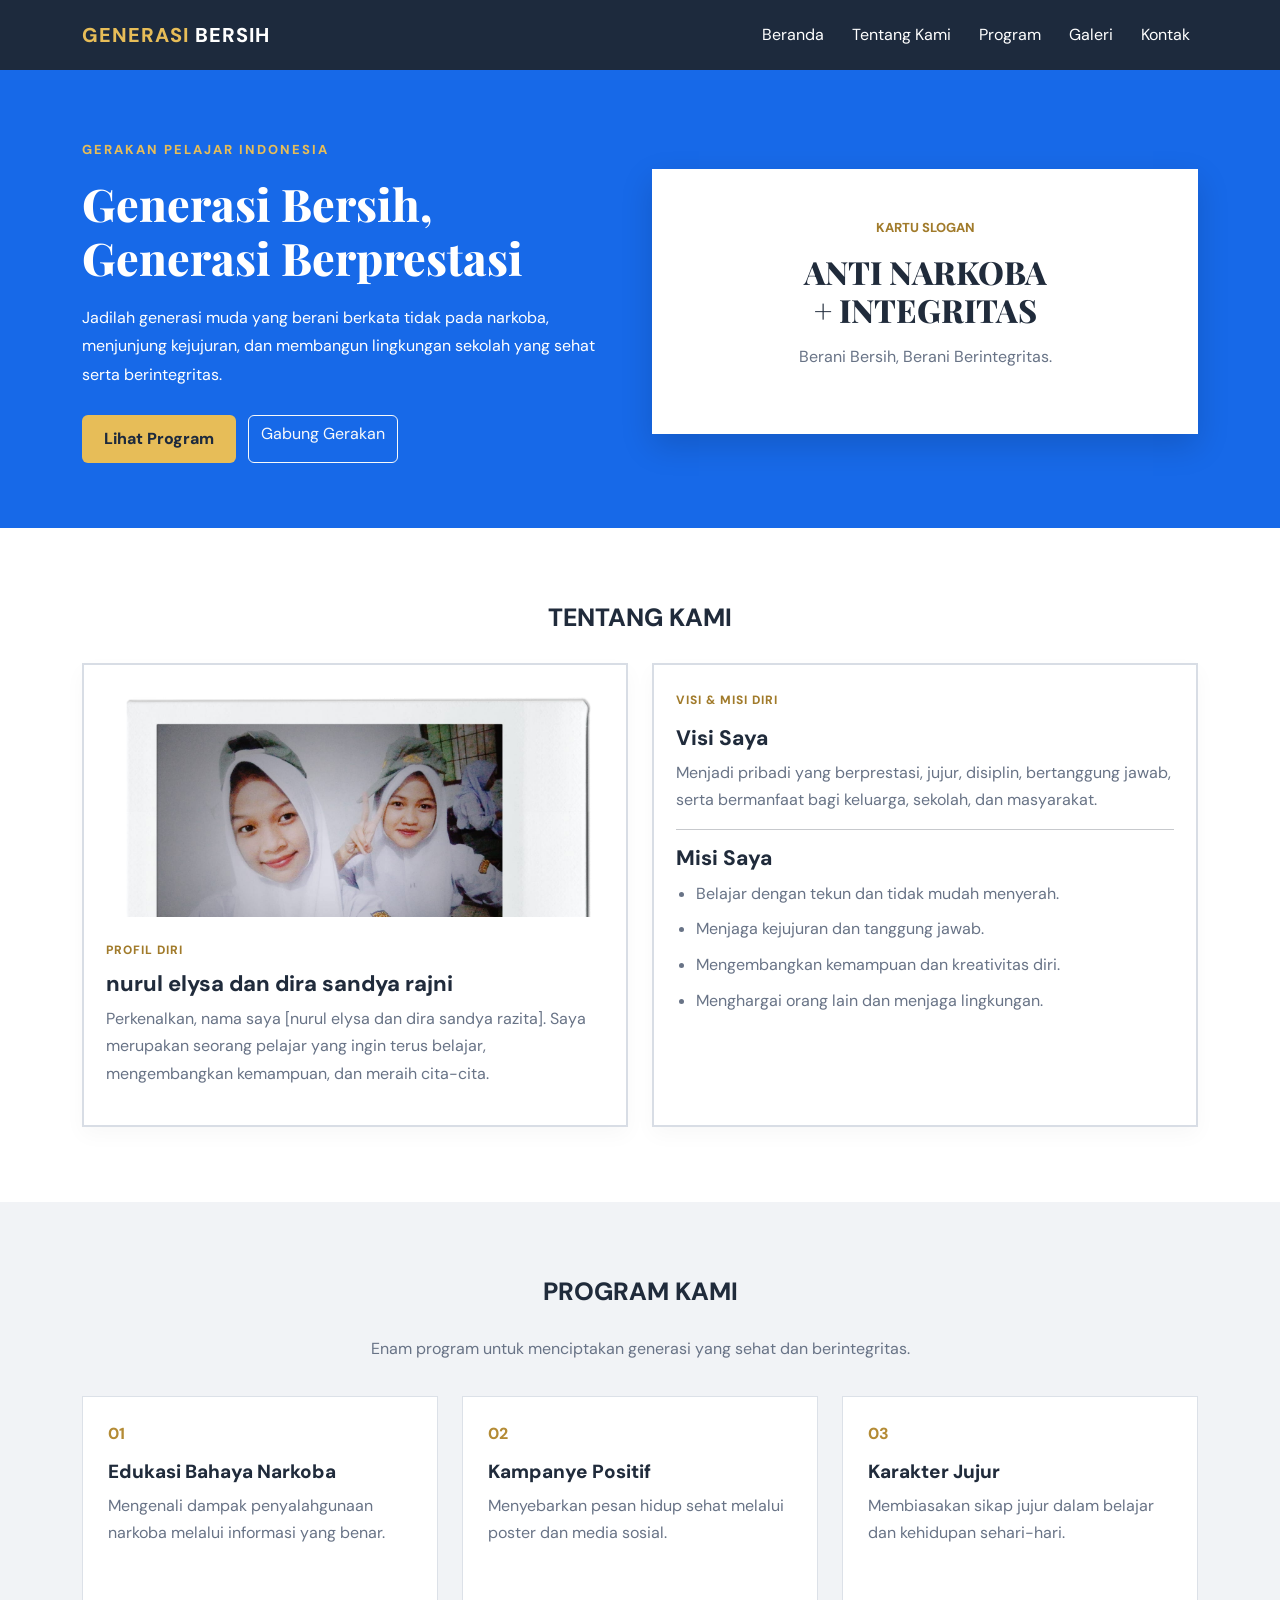
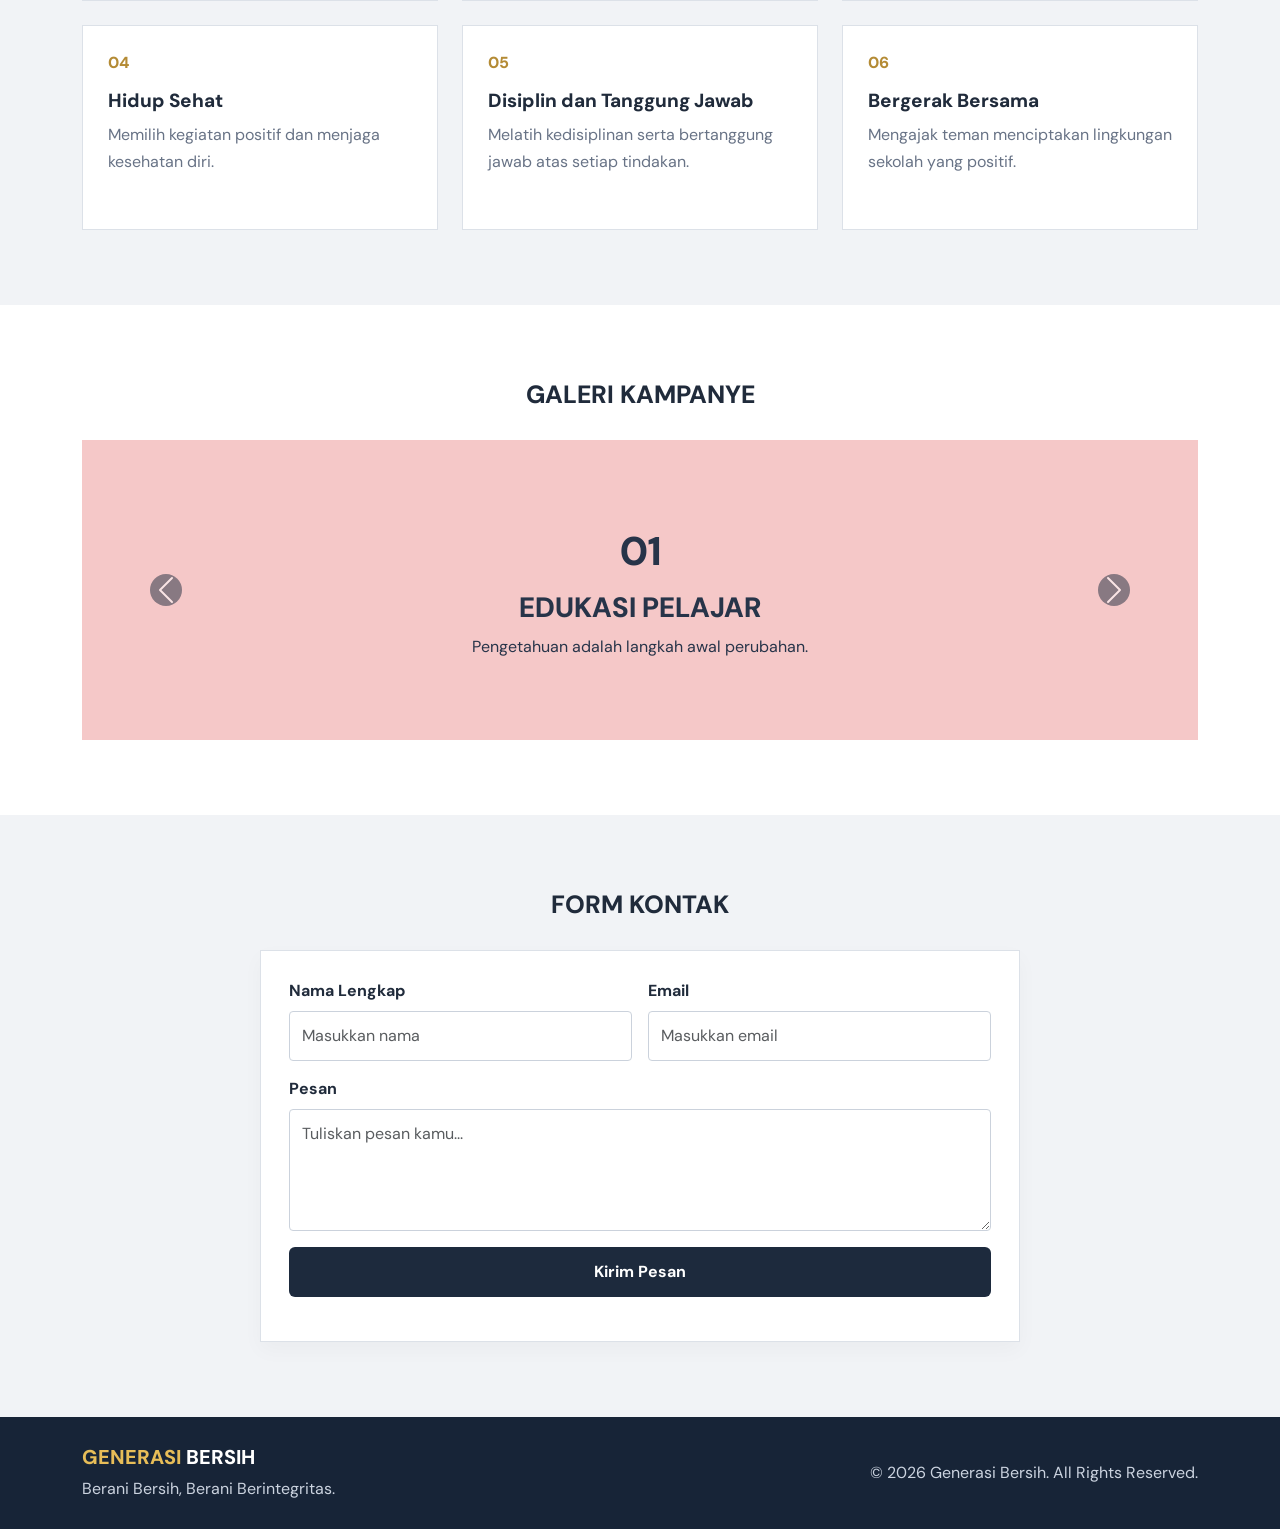
<file: index.html>
<!DOCTYPE html>
<html lang="id">
<head>
    <meta charset="UTF-8">
    <meta name="viewport" content="width=device-width, initial-scale=1.0">

    <title>Generasi Bersih</title>

    <!-- Bootstrap CSS -->
    <link href="https://cdn.jsdelivr.net/npm/bootstrap@5.3.3/dist/css/bootstrap.min.css" rel="stylesheet">

    <!-- Google Font -->
    <link href="https://fonts.googleapis.com/css2?family=DM+Sans:wght@400;500;600;700;800&family=Playfair+Display:wght@600;700;800&display=swap" rel="stylesheet">

    <!-- CSS -->
    <link rel="stylesheet" href="style.css">
</head>

<body>

<!-- ================================= -->
<!-- 1. NAVBAR -->
<!-- ================================= -->

<nav class="navbar navbar-expand-lg navbar-dark fixed-top">
    <div class="container">

        <a class="navbar-brand" href="#beranda">
            GENERASI <span>BERSIH</span>
        </a>

        <!-- Hamburger Smartphone -->
        <button class="navbar-toggler"
            type="button"
            data-bs-toggle="collapse"
            data-bs-target="#menuNavbar">

            <span class="navbar-toggler-icon"></span>
        </button>

        <div class="collapse navbar-collapse" id="menuNavbar">

            <ul class="navbar-nav ms-auto">

                <li class="nav-item">
                    <a class="nav-link" href="#beranda">Beranda</a>
                </li>

                <li class="nav-item">
                    <a class="nav-link" href="#tentang">Tentang Kami</a>
                </li>

                <li class="nav-item">
                    <a class="nav-link" href="#program">Program</a>
                </li>

                <li class="nav-item">
                    <a class="nav-link" href="#galeri">Galeri</a>
                </li>

                <li class="nav-item">
                    <a class="nav-link" href="#kontak">Kontak</a>
                </li>

            </ul>

        </div>
    </div>
</nav>


<!-- ================================= -->
<!-- 2. HERO -->
<!-- ================================= -->

<section id="beranda" class="hero-section">

    <div class="container">

        <div class="row align-items-center g-4">

            <!-- Kolom Kiri -->
            <div class="col-lg-6">

                <p class="eyebrow">
                    GERAKAN PELAJAR INDONESIA
                </p>

                <h1>
                    Generasi Bersih,<br>
                    Generasi Berprestasi
                </h1>

                <p class="hero-text">
                    Jadilah generasi muda yang berani berkata tidak
                    pada narkoba, menjunjung kejujuran, dan membangun
                    lingkungan sekolah yang sehat serta berintegritas.
                </p>

                <div class="hero-buttons">

                    <a href="#program" class="btn btn-gold">
                        Lihat Program
                    </a>

                    <a href="#kontak" class="btn btn-outline-light">
                        Gabung Gerakan
                    </a>

                </div>

            </div>

            <!-- Kolom Kanan -->
            <div class="col-lg-6">

                <div class="slogan-card">

                    <span>KARTU SLOGAN</span>

                    <h2>
                        ANTI NARKOBA
                        <br>
                        + INTEGRITAS
                    </h2>

                    <p>
                        Berani Bersih, Berani Berintegritas.
                    </p>

                </div>

            </div>

        </div>

    </div>

</section>


<!-- ================================= -->
<!-- 3. TENTANG KAMI -->
<!-- FOTO DIRI + VISI MISI DIRI -->
<!-- ================================= -->

<section id="tentang" class="about-section section-padding">

    <div class="container">

        <h2 class="section-heading">
            TENTANG KAMI
        </h2>

        <div class="row g-4">

            <!-- PROFIL DIRI -->
            <div class="col-md-6">

                <div class="profile-card">

                    <div class="profile-photo-wrap">

                        <!-- GANTI FOTO DI SINI -->
                        <img src="profile-foto.jpeg"
                             alt="Foto Diri"
                             class="profile-photo"
                             onerror="this.style.display='none'; document.getElementById('placeholderFoto').style.display='grid';">

                        <div id="placeholderFoto" class="photo-placeholder">
                            MASUKKAN FOTO DIRI
                        </div>

                    </div>

                    <div class="card-content">

                        <span class="small-label">
                            PROFIL DIRI
                        </span>

                        <h3>nurul elysa dan dira sandya rajni</h3>

                        <p>
                            Perkenalkan, nama saya [nurul elysa dan dira sandya razita].
                            Saya merupakan seorang pelajar yang ingin
                            terus belajar, mengembangkan kemampuan,
                            dan meraih cita-cita.
                        </p>

                    </div>

                </div>

            </div>


            <!-- VISI MISI DIRI -->
            <div class="col-md-6">

                <div class="vision-mission-card">

                    <span class="small-label">
                        VISI & MISI DIRI
                    </span>

                    <h3>Visi Saya</h3>

                    <p>
                        Menjadi pribadi yang berprestasi, jujur,
                        disiplin, bertanggung jawab, serta bermanfaat
                        bagi keluarga, sekolah, dan masyarakat.
                    </p>

                    <hr>

                    <h3>Misi Saya</h3>

                    <ul class="mission-list">

                        <li>
                            Belajar dengan tekun dan tidak mudah menyerah.
                        </li>

                        <li>
                            Menjaga kejujuran dan tanggung jawab.
                        </li>

                        <li>
                            Mengembangkan kemampuan dan kreativitas diri.
                        </li>

                        <li>
                            Menghargai orang lain dan menjaga lingkungan.
                        </li>

                    </ul>

                </div>

            </div>

        </div>

    </div>

</section>


<!-- ================================= -->
<!-- 4. PROGRAM KAMI -->
<!-- 6 CARD -->
<!-- ================================= -->

<section id="program" class="program-section section-padding">

    <div class="container">

        <h2 class="section-heading">
            PROGRAM KAMI
        </h2>

        <p class="section-subtitle">
            Enam program untuk menciptakan generasi yang sehat
            dan berintegritas.
        </p>

        <div class="row g-4">

            <!-- CARD 1 -->
            <div class="col-lg-4 col-md-6">

                <div class="program-card">

                    <span>01</span>

                    <h3>Edukasi Bahaya Narkoba</h3>

                    <p>
                        Mengenali dampak penyalahgunaan narkoba
                        melalui informasi yang benar.
                    </p>

                </div>

            </div>


            <!-- CARD 2 -->
            <div class="col-lg-4 col-md-6">

                <div class="program-card">

                    <span>02</span>

                    <h3>Kampanye Positif</h3>

                    <p>
                        Menyebarkan pesan hidup sehat melalui
                        poster dan media sosial.
                    </p>

                </div>

            </div>


            <!-- CARD 3 -->
            <div class="col-lg-4 col-md-6">

                <div class="program-card">

                    <span>03</span>

                    <h3>Karakter Jujur</h3>

                    <p>
                        Membiasakan sikap jujur dalam belajar
                        dan kehidupan sehari-hari.
                    </p>

                </div>

            </div>


            <!-- CARD 4 -->
            <div class="col-lg-4 col-md-6">

                <div class="program-card">

                    <span>04</span>

                    <h3>Hidup Sehat</h3>

                    <p>
                        Memilih kegiatan positif dan menjaga
                        kesehatan diri.
                    </p>

                </div>

            </div>


            <!-- CARD 5 -->
            <div class="col-lg-4 col-md-6">

                <div class="program-card">

                    <span>05</span>

                    <h3>Disiplin dan Tanggung Jawab</h3>

                    <p>
                        Melatih kedisiplinan serta bertanggung
                        jawab atas setiap tindakan.
                    </p>

                </div>

            </div>


            <!-- CARD 6 -->
            <div class="col-lg-4 col-md-6">

                <div class="program-card">

                    <span>06</span>

                    <h3>Bergerak Bersama</h3>

                    <p>
                        Mengajak teman menciptakan lingkungan
                        sekolah yang positif.
                    </p>

                </div>

            </div>

        </div>

    </div>

</section>


<!-- ================================= -->
<!-- 5. GALERI KAMPANYE -->
<!-- CAROUSEL -->
<!-- ================================= -->

<section id="galeri" class="gallery-section section-padding">

    <div class="container">

        <h2 class="section-heading">
            GALERI KAMPANYE
        </h2>

        <div id="galleryCarousel"
             class="carousel slide"
             data-bs-ride="carousel">

            <div class="carousel-inner">

                <div class="carousel-item active">

                    <div class="gallery-slide slide-one">

                        <span>01</span>

                        <h3>EDUKASI PELAJAR</h3>

                        <p>
                            Pengetahuan adalah langkah awal perubahan.
                        </p>

                    </div>

                </div>


                <div class="carousel-item">

                    <div class="gallery-slide slide-two">

                        <span>02</span>

                        <h3>KAMPANYE POSITIF</h3>

                        <p>
                            Sebarkan pesan baik untuk masa depan.
                        </p>

                    </div>

                </div>


                <div class="carousel-item">

                    <div class="gallery-slide slide-three">

                        <span>03</span>

                        <h3>AKSI BERSAMA</h3>

                        <p>
                            Perubahan besar dimulai dari langkah kecil.
                        </p>

                    </div>

                </div>

            </div>


            <!-- Tombol Sebelumnya -->
            <button class="carousel-control-prev"
                    type="button"
                    data-bs-target="#galleryCarousel"
                    data-bs-slide="prev">

                <span class="carousel-control-prev-icon"></span>

            </button>


            <!-- Tombol Berikutnya -->
            <button class="carousel-control-next"
                    type="button"
                    data-bs-target="#galleryCarousel"
                    data-bs-slide="next">

                <span class="carousel-control-next-icon"></span>

            </button>

        </div>

    </div>

</section>


<!-- ================================= -->
<!-- 6. FORM KONTAK -->
<!-- ================================= -->

<section id="kontak" class="contact-section section-padding">

    <div class="container">

        <h2 class="section-heading">
            FORM KONTAK
        </h2>

        <form id="contactForm" class="contact-form">

            <div class="row g-3">

                <!-- NAMA -->
                <div class="col-md-6">

                    <label for="nama" class="form-label">
                        Nama Lengkap
                    </label>

                    <input type="text"
                           id="nama"
                           class="form-control"
                           placeholder="Masukkan nama"
                           required>

                </div>


                <!-- EMAIL -->
                <div class="col-md-6">

                    <label for="email" class="form-label">
                        Email
                    </label>

                    <input type="email"
                           id="email"
                           class="form-control"
                           placeholder="Masukkan email"
                           required>

                </div>


                <!-- PESAN -->
                <div class="col-12">

                    <label for="pesan" class="form-label">
                        Pesan
                    </label>

                    <textarea id="pesan"
                              class="form-control"
                              rows="4"
                              placeholder="Tuliskan pesan kamu..."
                              required></textarea>

                </div>


                <!-- BUTTON KIRIM -->
                <div class="col-12">

                    <button type="submit"
                            class="btn btn-navy w-100">
                        Kirim Pesan
                    </button>

                    <p id="formMessage"></p>

                </div>

            </div>

        </form>

    </div>

</section>


<!-- ================================= -->
<!-- 7. FOOTER -->
<!-- ================================= -->

<footer class="site-footer">

    <div class="container footer-inner">

        <div>

            <h2>
                GENERASI <span>BERSIH</span>
            </h2>

            <p>
                Berani Bersih, Berani Berintegritas.
            </p>

        </div>

        <p class="copyright">
            © 2026 Generasi Bersih. All Rights Reserved.
        </p>

    </div>

</footer>


<!-- BOOTSTRAP JAVASCRIPT -->
<script src="https://cdn.jsdelivr.net/npm/bootstrap@5.3.3/dist/js/bootstrap.bundle.min.js"></script>

<!-- JAVASCRIPT SENDIRI -->
<script src="script.js"></script>

</body>
</html>
</file>
<file: style.css>
/* =================================
   PENGATURAN DASAR
================================= */

* {
    box-sizing: border-box;
}

:root {
    --navy: #1d2a3d;
    --blue: #1769e8;
    --gold: #e7bd58;
    --white: #ffffff;
    --soft: #f1f3f6;
    --text: #202b3b;
}

html {
    scroll-behavior: smooth;
    scroll-padding-top: 80px;
}

body {
    margin: 0;
    font-family: "DM Sans", sans-serif;
    color: var(--text);
}


/* =================================
   1. NAVBAR
================================= */

.navbar {
    background: var(--navy);
    min-height: 70px;
}

.navbar-brand {
    color: var(--gold) !important;
    font-weight: 800;
    letter-spacing: 1px;
}

.navbar-brand span {
    color: white;
}

.nav-link {
    color: white !important;
    margin-left: 12px;
}

.nav-link:hover {
    color: var(--gold) !important;
}


/* =================================
   2. HERO
================================= */

.hero-section {
    background: var(--blue);
    color: white;
    padding: 140px 0 65px;
}

.eyebrow {
    color: var(--gold);
    font-weight: 800;
    font-size: 13px;
    letter-spacing: 2px;
}

.hero-section h1 {
    font-family: "Playfair Display", serif;
    font-size: 45px;
    font-weight: 800;
    line-height: 1.2;
}

.hero-text {
    line-height: 1.8;
    margin-top: 20px;
    margin-bottom: 25px;
}

.hero-buttons {
    display: flex;
    gap: 12px;
    flex-wrap: wrap;
}

.btn-gold {
    background: var(--gold);
    color: var(--navy);
    border: none;
    padding: 12px 22px;
    font-weight: 800;
}

.btn-gold:hover {
    background: #f1d17e;
    color: var(--navy);
}

.slogan-card {
    background: white;
    color: var(--text);
    min-height: 265px;
    padding: 35px;

    display: flex;
    flex-direction: column;
    justify-content: center;
    align-items: center;

    text-align: center;

    border: 5px solid #ffffff55;
    box-shadow: 0 12px 30px #00000025;
}

.slogan-card span {
    color: #a17b2b;
    font-size: 13px;
    font-weight: 800;
}

.slogan-card h2 {
    font-family: "Playfair Display", serif;
    font-weight: 800;
    margin: 15px 0;
}

.slogan-card p {
    color: #687386;
}


/* =================================
   PENGATURAN SECTION
================================= */

.section-padding {
    padding: 75px 0;
}

.section-heading {
    text-align: center;
    font-weight: 800;
    font-size: 25px;
    margin-bottom: 30px;
}


/* =================================
   3. TENTANG KAMI
================================= */

.about-section {
    background: white;
}

.profile-card,
.vision-mission-card {
    height: 100%;
    background: white;
    border: 2px solid #d8dde5;
    padding: 22px;
    box-shadow: 0 8px 20px #00000008;
}


/* FOTO DIRI */

.profile-photo-wrap {
    width: 100%;
    height: 230px;
    background: #e9edf3;
    position: relative;
    overflow: hidden;

    display: grid;
    place-items: center;
}

.profile-photo {
    width: 100%;
    height: 100%;
    object-fit: cover;
}

.photo-placeholder {
    display: none;
    position: absolute;
    inset: 0;

    place-items: center;
    text-align: center;

    color: #687386;
    font-weight: 800;
}


/* PROFIL */

.card-content {
    padding-top: 20px;
}

.small-label {
    color: #a17b2b;
    font-size: 12px;
    font-weight: 800;
    letter-spacing: 1px;
}

.card-content h3 {
    font-size: 22px;
    font-weight: 800;
    margin-top: 10px;
}

.card-content p {
    color: #687386;
    line-height: 1.7;
}


/* VISI MISI */

.vision-mission-card h3 {
    font-weight: 800;
    font-size: 21px;
    margin-top: 15px;
}

.vision-mission-card p {
    color: #687386;
    line-height: 1.7;
}

.mission-list {
    padding-left: 20px;
    color: #687386;
    line-height: 1.8;
}

.mission-list li {
    margin-bottom: 7px;
}


/* =================================
   4. PROGRAM KAMI
================================= */

.program-section {
    background: var(--soft);
}

.section-subtitle {
    text-align: center;
    color: #687386;
    margin-bottom: 35px;
}

.program-card {
    background: white;
    border: 1px solid #dce1e8;

    min-height: 205px;
    height: 100%;

    padding: 25px;

    transition: 0.3s;
}

.program-card:hover {
    transform: translateY(-5px);
    box-shadow: 0 10px 25px #00000012;
}

.program-card span {
    color: #b48b35;
    font-weight: 800;
}

.program-card h3 {
    font-size: 19px;
    font-weight: 800;
    margin-top: 15px;
}

.program-card p {
    color: #687386;
    line-height: 1.7;
}


/* =================================
   5. GALERI KAMPANYE
================================= */

.gallery-section {
    background: white;
}

.gallery-slide {
    min-height: 300px;

    display: flex;
    flex-direction: column;
    justify-content: center;
    align-items: center;

    text-align: center;
    padding: 30px;
    color: #273449;
}

.gallery-slide span {
    font-size: 40px;
    font-weight: 800;
}

.gallery-slide h3 {
    font-weight: 800;
    margin: 10px 0;
}

.gallery-slide p {
    margin: 0;
}


/* WARNA CAROUSEL */

.slide-one {
    background: #f5c8c8;
}

.slide-two {
    background: #d5e4ff;
}

.slide-three {
    background: #d9eadb;
}


/* TOMBOL CAROUSEL */

.carousel-control-prev-icon,
.carousel-control-next-icon {
    background-color: var(--navy);
    border-radius: 50%;
}


/* =================================
   6. FORM KONTAK
================================= */

.contact-section {
    background: var(--soft);
}

.contact-form {
    max-width: 760px;
    margin: auto;

    padding: 28px;
    background: white;

    border: 1px solid #dce1e8;
    box-shadow: 0 8px 20px #00000008;
}

.form-label {
    font-weight: 700;
}

.form-control {
    padding: 12px;
    border: 1px solid #cbd2dc;
    border-radius: 4px;
}

.form-control:focus {
    border-color: var(--blue);
    box-shadow: 0 0 0 3px #1769e822;
}

.btn-navy {
    background: var(--navy);
    color: white;
    padding: 12px;
    font-weight: 700;
}

.btn-navy:hover {
    background: #2d405c;
    color: white;
}

#formMessage {
    color: green;
    text-align: center;
    margin-top: 12px;
}


/* =================================
   7. FOOTER
================================= */

.site-footer {
    background: #172437;
    color: white;
    padding: 28px 0;
}

.footer-inner {
    display: flex;
    justify-content: space-between;
    align-items: center;
    gap: 20px;
}

.site-footer h2 {
    font-size: 20px;
    font-weight: 800;
    color: var(--gold);
}

.site-footer h2 span {
    color: white;
}

.site-footer p {
    color: #cbd3df;
    margin-bottom: 0;
}


/* =================================
   RESPONSIVE SMARTPHONE
   UKURAN DI BAWAH 768PX
================================= */

@media (max-width: 767.98px) {

    /* Navbar hamburger */
    .navbar {
        padding: 12px;
    }

    /* Hero bertumpuk */
    .hero-section {
        padding: 115px 0 45px;
        text-align: center;
    }

    .hero-section h1 {
        font-size: 30px;
    }

    .hero-text {
        font-size: 14px;
    }

    .hero-buttons {
        justify-content: center;
    }

    .slogan-card {
        min-height: 190px;
        padding: 20px;
    }

    /* Tentang bertumpuk */
    .section-padding {
        padding: 50px 0;
    }

    .profile-card,
    .vision-mission-card {
        width: 100%;
    }

    /* Program satu kolom */
    .program-card {
        min-height: auto;
    }

    /* Galeri */
    .gallery-slide {
        min-height: 220px;
    }

    /* Form satu kolom */
    .contact-form {
        padding: 18px;
    }

    /* Footer bertumpuk */
    .footer-inner {
        flex-direction: column;
        text-align: center;
    }

}
</file>
